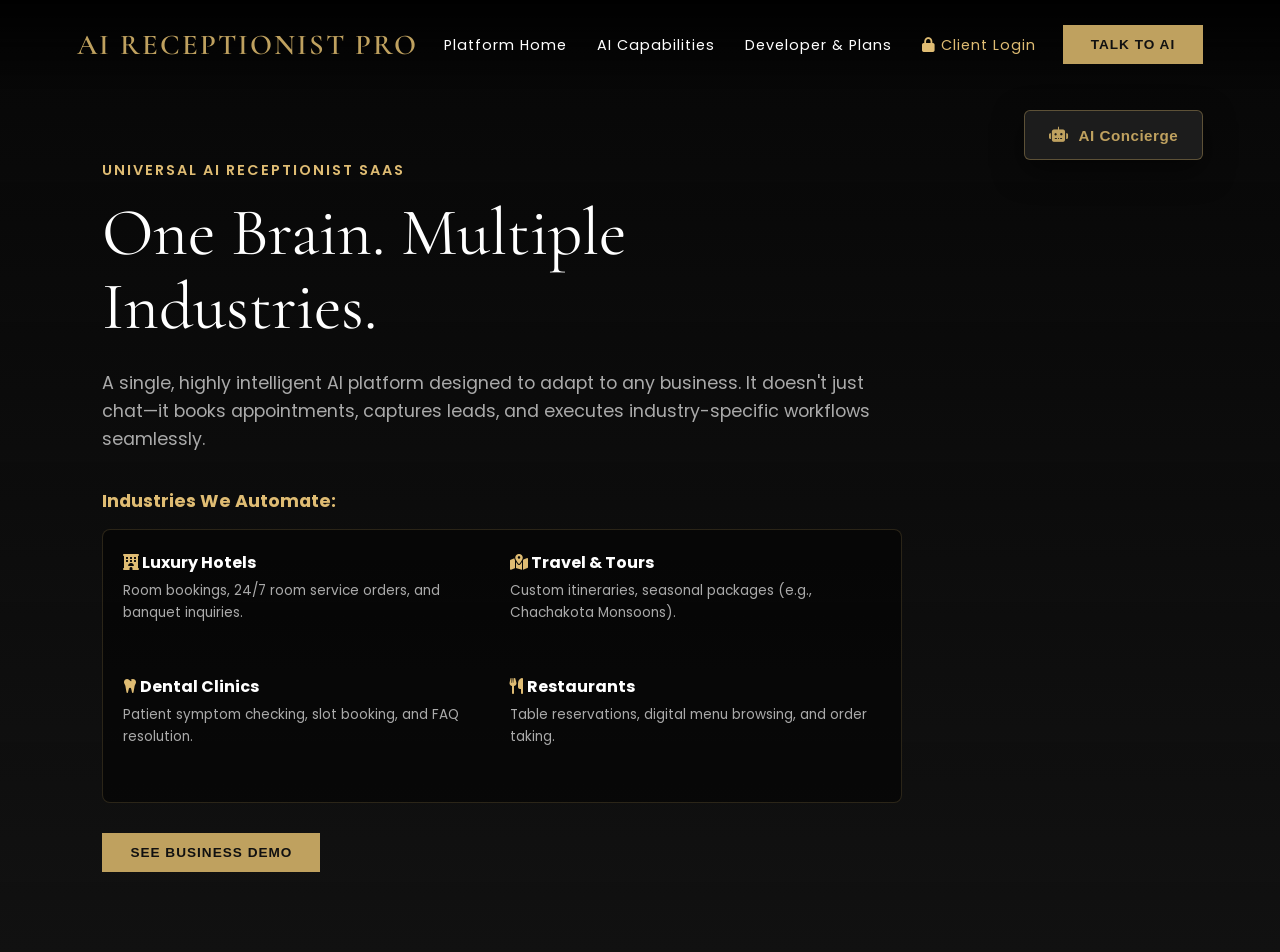
<file: frontend/index.html>
<!DOCTYPE html>
<html lang="en">
<head>
    <meta charset="UTF-8">
    <meta name="viewport" content="width=device-width, initial-scale=1.0">
    <title>AI Receptionist Pro | SaaS Platform</title>
    <link href="https://fonts.googleapis.com/css2?family=Cormorant+Garamond:wght@400;600&family=Poppins:wght@300;400;600&display=swap" rel="stylesheet">
    <link rel="stylesheet" href="https://cdnjs.cloudflare.com/ajax/libs/font-awesome/6.4.0/css/all.min.css">
    <link rel="stylesheet" href="./css/style.css">
</head>
<body>

    <!-- Navigation -->
    <nav class="navbar">
        <div class="nav-logo">AI RECEPTIONIST PRO</div>
        <div class="nav-links-wrapper">
            <ul class="nav-links">
                <li><a href="#" onclick="switchView('home-view')">Platform Home</a></li>
                <li><a href="#" onclick="switchView('services-view')">AI Capabilities</a></li>
                <li><a href="#" onclick="switchView('contact-view')">Developer & Plans</a></li>
                <li><a href="#" onclick="switchView('admin-view')" style="color: #dfbc73;"><i class="fa-solid fa-lock"></i> Client Login</a></li>
            </ul>
        </div>
        <button class="btn-primary nav-cta-btn" onclick="toggleChat()">Talk to AI</button>
    </nav>

    <!-- ==========================================
         VIEW 1: PLATFORM HOME (Universal Showcase)
         ========================================== -->
    <div id="home-view" class="view-section active-view">
        <section class="hero-section">
            <div class="hero-content">
                <span class="hero-sub" style="color: #dfbc73; letter-spacing: 2px;">UNIVERSAL AI RECEPTIONIST SAAS</span>
                <h1>One Brain. Multiple Industries.</h1>
                <p>A single, highly intelligent AI platform designed to adapt to any business. It doesn't just chat—it books appointments, captures leads, and executes industry-specific workflows seamlessly.</p>
                
                <h3 style="color: #dfbc73; margin-top: 30px; margin-bottom: 15px; font-family: 'Poppins', sans-serif; font-size: 1.1rem;">Industries We Automate:</h3>
                <div style="display: grid; grid-template-columns: 1fr 1fr; gap: 15px; text-align: left; background: rgba(0,0,0,0.5); padding: 20px; border-radius: 8px; border: 1px solid rgba(191,161,95,0.2);">
                    <div>
                        <strong style="color: #fff;"><i class="fa-solid fa-hotel" style="color: #dfbc73;"></i> Luxury Hotels</strong>
                        <p style="font-size: 0.85rem; color: #aaa; margin-top: 5px;">Room bookings, 24/7 room service orders, and banquet inquiries.</p>
                    </div>
                    <div>
                        <strong style="color: #fff;"><i class="fa-solid fa-map-location-dot" style="color: #dfbc73;"></i> Travel & Tours</strong>
                        <p style="font-size: 0.85rem; color: #aaa; margin-top: 5px;">Custom itineraries, seasonal packages (e.g., Chachakota Monsoons).</p>
                    </div>
                    <div>
                        <strong style="color: #fff;"><i class="fa-solid fa-tooth" style="color: #dfbc73;"></i> Dental Clinics</strong>
                        <p style="font-size: 0.85rem; color: #aaa; margin-top: 5px;">Patient symptom checking, slot booking, and FAQ resolution.</p>
                    </div>
                    <div>
                        <strong style="color: #fff;"><i class="fa-solid fa-utensils" style="color: #dfbc73;"></i> Restaurants</strong>
                        <p style="font-size: 0.85rem; color: #aaa; margin-top: 5px;">Table reservations, digital menu browsing, and order taking.</p>
                    </div>
                </div>

                <div class="hero-btns" style="margin-top: 30px;">
                    <button class="btn-primary" onclick="switchView('services-view')">See Business Demo</button>
                </div>
            </div>
        </section>
    </div>

    <!-- ==========================================
         VIEW 2: AI CAPABILITIES (Dynamic per Business)
         ========================================== -->
    <div id="services-view" class="view-section">
        <section class="grid-section" style="padding-top: 150px; min-height: 100vh;">
            <div class="section-title">
                <span id="ui-service-sub">DYNAMIC MODULES</span>
                <h2 id="ui-service-title">Loading AI Modules...</h2>
                <p style="color: #aaa; margin-top: 10px;">This page changes based on the business profile loaded. Click a quick action to test the AI.</p>
            </div>
            
            <div class="quick-action-grid" id="ui-quick-actions">
                <!-- JS will inject dynamic quick action buttons here -->
                <p style="text-align: center; width: 100%; color: #888;">Fetching specific business capabilities...</p>
            </div>
        </section>
    </div>

    <!-- ==========================================
         VIEW 3: DEVELOPER & PLANS (Universal)
         ========================================== -->
    <div id="contact-view" class="view-section">
        <section class="grid-section" style="padding-top: 130px; min-height: 100vh;">
            <div class="section-title">
                <span>SCALABLE SAAS ARCHITECTURE</span>
                <h2>Developer Info & Pricing Plans</h2>
            </div>
            
            <div class="pricing-grid">
                <!-- Developer Card -->
                <div class="pricing-card" style="text-align: left;">
                    <h3 style="color: #dfbc73;">Developer Contact</h3>
                    <p style="color: #fff; font-size: 1rem; margin-top: 15px; font-weight: bold;">Hardik Sharma</p>
                    <p style="color: #aaa; font-size: 0.9rem;"><i class="fa-solid fa-envelope"></i> admin@aireceptionist.pro</p>
                    <p style="color: #aaa; font-size: 0.9rem;"><i class="fa-solid fa-phone"></i> +91 98765 43210</p>
                    
                    <hr style="border-color: rgba(255,255,255,0.05); margin: 20px 0;">
                    
                    <h4 style="color: #dfbc73; margin-bottom: 10px;">Future Roadmap v2.0 & v3.0</h4>
                    <ul style="color: #aaa; font-size: 0.85rem; line-height: 1.8; padding-left: 15px;">
                        <li><strong>WhatsApp / Meta API:</strong> Instant booking confirmations sent directly to user's phone.</li>
                        <li><strong>Multi-language Audio:</strong> AI talking natively in Hindi, Spanish, and French.</li>
                        <li><strong>Live CRM Sync:</strong> Export captured leads directly to Salesforce or HubSpot.</li>
                        <li><strong>Analytics Dashboard:</strong> Track which services users ask for the most.</li>
                    </ul>
                </div>

                <!-- Basic Plan -->
                <div class="pricing-card">
                    <h3>Starter Business</h3>
                    <div class="price">$29<span style="font-size: 1rem; color: #aaa;">/mo</span></div>
                    <ul style="text-align: left; color: #aaa; font-size: 0.9rem; line-height: 2; list-style: none; padding: 0;">
                        <li><i class="fa-solid fa-check" style="color: #dfbc73; margin-right: 10px;"></i> Up to 500 AI Chats</li>
                        <li><i class="fa-solid fa-check" style="color: #dfbc73; margin-right: 10px;"></i> Basic Text Receptionist</li>
                        <li><i class="fa-solid fa-check" style="color: #dfbc73; margin-right: 10px;"></i> Single Business Profile</li>
                    </ul>
                </div>

                <!-- Premium Plan -->
                <div class="pricing-card premium">
                    <h3>Enterprise AI Engine</h3>
                    <div class="price">$99<span style="font-size: 1rem; color: #aaa;">/mo</span></div>
                    <ul style="text-align: left; color: #aaa; font-size: 0.9rem; line-height: 2; margin-bottom: 30px; list-style: none; padding: 0;">
                        <li><i class="fa-solid fa-star" style="color: #dfbc73; margin-right: 10px;"></i> Unlimited AI Chats</li>
                        <li><i class="fa-solid fa-star" style="color: #dfbc73; margin-right: 10px;"></i> Advanced Voice Integration</li>
                        <li><i class="fa-solid fa-star" style="color: #dfbc73; margin-right: 10px;"></i> Lead Dashboard Access</li>
                        <li><i class="fa-solid fa-star" style="color: #dfbc73; margin-right: 10px;"></i> Multi-Industry Profiles</li>
                    </ul>
                    <button class="btn-primary" style="width: 100%;">Contact Sales</button>
                </div>
            </div>
        </section>
    </div>
    <!-- ==========================================
         VIEW 4: SECURE CLIENT DASHBOARD
         ========================================== -->
    <div id="admin-view" class="view-section">
        <section class="grid-section" style="padding-top: 130px; min-height: 100vh;">
            
            <!-- Login Box (Pehle ye dikhega) -->
            <div id="admin-login-section">
                <div class="admin-login-box">
                    <i class="fa-solid fa-user-tie" style="font-size: 3rem; color: #dfbc73; margin-bottom: 15px;"></i>
                    <h2 style="color: #fff; margin-bottom: 25px;">Client Portal</h2>
                    <input type="password" id="admin-password" placeholder="Enter Business PIN">
                    <button class="btn-primary" onclick="verifyAdmin()" style="width: 100%;">Access Dashboard</button>
                    <p id="login-error" style="color: #ff4444; margin-top: 15px; display: none; font-size: 0.9rem;">Incorrect PIN. Access Denied.</p>
                </div>
            </div>

            <!-- Dashboard Content (Password dalne ke baad ye dikhega) -->
            <div id="admin-dashboard-section" style="display: none;">
                <div style="display: flex; justify-content: space-between; align-items: center; margin-bottom: 30px;">
                    <div>
                        <span style="color: #dfbc73; letter-spacing: 2px; font-size: 0.85rem; font-weight: 600;">CONFIDENTIAL DATA</span>
                        <h2 style="font-family: 'Cormorant Garamond', serif; font-size: 2.5rem; color: #fff;">Live Leads Engine</h2>
                    </div>
                    <button class="btn-secondary" onclick="logoutAdmin()">Logout</button>
                </div>

                <div class="stats-grid">
                    <div class="stat-card">
                        <h3 style="color: #aaa; font-size: 1rem; margin:0;">Total Leads Captured</h3>
                        <p id="total-leads-count">0</p>
                    </div>
                    <div class="stat-card">
                        <h3 style="color: #aaa; font-size: 1rem; margin:0;">AI Conversion Rate</h3>
                        <p>84%</p>
                    </div>
                </div>

                <div class="admin-table-container">
                    <table class="admin-table">
                        <thead>
                            <tr>
                                <th>Date & Time</th>
                                <th>Business Source</th>
                                <th>Customer Name</th>
                                <th>Phone Number</th>
                                <th>Inquiry Purpose</th>
                            </tr>
                        </thead>
                        <tbody id="leads-table-body">
                            <tr><td colspan="5" style="text-align: center; color: #888;">Fetching latest intelligence...</td></tr>
                        </tbody>
                    </table>
                </div>
            </div>

        </section>
    </div>

    <!-- Master AI Chat Widget -->
    <div class="chat-widget-wrapper">
        <button class="chat-trigger-btn" onclick="toggleChat()">
            <i class="fa-solid fa-robot"></i> <span id="chat-btn-name">AI Concierge</span>
        </button>

        <div class="chat-container hidden" id="chat-container">
            <div class="chat-header">
                <div class="header-info">
                    <div class="avatar"><i class="fa-solid fa-bolt"></i></div>
                    <div>
                        <h3 id="chat-header-name">AI Concierge</h3>
                        <span class="status">Online | Powered by GenAI</span>
                    </div>
                </div>
                <button class="close-btn" onclick="toggleChat()">&times;</button>
            </div>
            <div class="chat-box" id="chat-box">
                <div class="message bot-message" id="ui-chat-greeting">Connecting to backend server...</div>
            </div>
            
            <!-- FIXED INPUT AREA -->
            <div class="input-area">
                <button id="mic-btn" onclick="startVoiceInput()" style="background: #333; color: #fff; border:none; width: 45px; height: 45px; border-radius: 6px; cursor: pointer;"><i class="fa-solid fa-microphone"></i></button>
                <input type="text" id="user-input" placeholder="Type or speak..." onkeypress="handleKeyPress(event)" style="flex: 1; padding: 10px; border-radius: 6px; background: #282828; border: 1px solid rgba(255,255,255,0.1); color: white;">
                <button onclick="sendMessage()" style="background: #dfbc73; color: #111; border:none; width: 45px; height: 45px; border-radius: 6px; cursor: pointer;"><i class="fa-solid fa-paper-plane"></i></button>
            </div>
        </div>
    </div>

    <script src="./js/configLoader.js"></script>
    <script src="./js/core.js"></script>
</body>
</html>
</file>
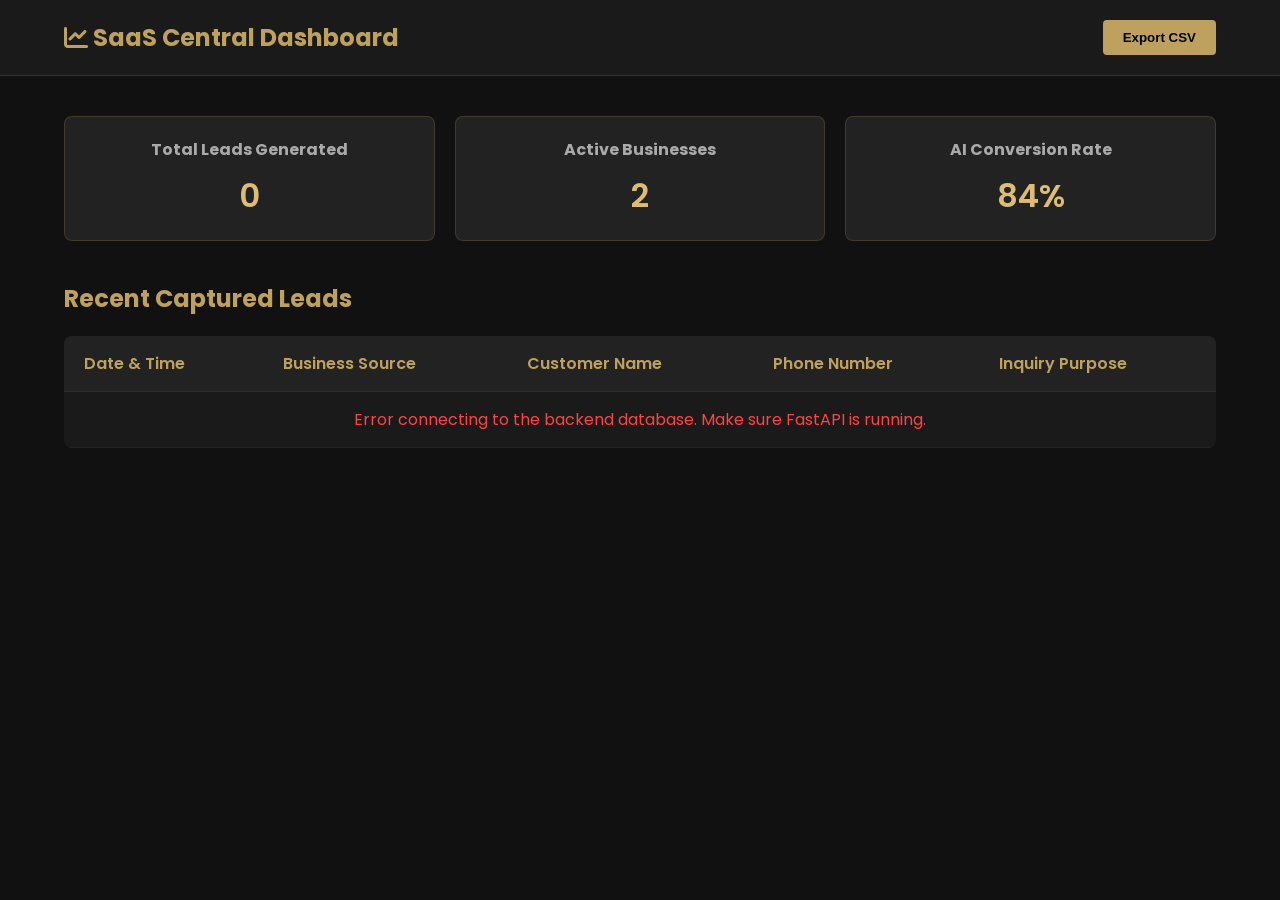
<file: frontend/admin.html>
<!DOCTYPE html>
<html lang="en">
<head>
    <meta charset="UTF-8">
    <meta name="viewport" content="width=device-width, initial-scale=1.0">
    <title>SaaS Admin Dashboard | AI Receptionist</title>
    <link href="https://fonts.googleapis.com/css2?family=Poppins:wght@300;400;600&display=swap" rel="stylesheet">
    <link rel="stylesheet" href="https://cdnjs.cloudflare.com/ajax/libs/font-awesome/6.4.0/css/all.min.css">
    <style>
        body {
            background-color: #111;
            color: #fff;
            font-family: 'Poppins', sans-serif;
            margin: 0;
            padding: 0;
        }
        .admin-header {
            background-color: #1a1a1a;
            padding: 20px 5%;
            border-bottom: 1px solid rgba(191,161,95,0.2);
            display: flex;
            justify-content: space-between;
            align-items: center;
        }
        .admin-header h1 {
            color: #bfa15f;
            font-size: 1.5rem;
            margin: 0;
        }
        .container {
            padding: 40px 5%;
        }
        .stats-grid {
            display: grid;
            grid-template-columns: repeat(auto-fit, minmax(200px, 1fr));
            gap: 20px;
            margin-bottom: 40px;
        }
        .stat-card {
            background: #222;
            border: 1px solid rgba(191,161,95,0.2);
            padding: 20px;
            border-radius: 8px;
            text-align: center;
        }
        .stat-card h3 {
            margin: 0;
            color: #aaa;
            font-size: 1rem;
        }
        .stat-card p {
            margin: 10px 0 0 0;
            font-size: 2rem;
            color: #dfbc73;
            font-weight: 600;
        }
        table {
            width: 100%;
            border-collapse: collapse;
            background: #1a1a1a;
            border-radius: 8px;
            overflow: hidden;
        }
        th, td {
            padding: 15px 20px;
            text-align: left;
            border-bottom: 1px solid rgba(255,255,255,0.05);
        }
        th {
            background-color: #222;
            color: #bfa15f;
            font-weight: 600;
        }
        tr:hover {
            background-color: rgba(191,161,95,0.05);
        }
        .profile-badge {
            background: rgba(191,161,95,0.1);
            color: #dfbc73;
            padding: 4px 10px;
            border-radius: 4px;
            font-size: 0.8rem;
        }
    </style>
</head>
<body>

    <div class="admin-header">
        <h1><i class="fa-solid fa-chart-line"></i> SaaS Central Dashboard</h1>
        <button style="background: #bfa15f; border: none; padding: 10px 20px; border-radius: 4px; cursor: pointer; font-weight: bold;">Export CSV</button>
    </div>

    <div class="container">
        <div class="stats-grid">
            <div class="stat-card">
                <h3>Total Leads Generated</h3>
                <p id="total-leads">0</p>
            </div>
            <div class="stat-card">
                <h3>Active Businesses</h3>
                <p>2</p>
            </div>
            <div class="stat-card">
                <h3>AI Conversion Rate</h3>
                <p>84%</p>
            </div>
        </div>

        <h2 style="color: #bfa15f; margin-bottom: 20px;">Recent Captured Leads</h2>
        <table>
            <thead>
                <tr>
                    <th>Date & Time</th>
                    <th>Business Source</th>
                    <th>Customer Name</th>
                    <th>Phone Number</th>
                    <th>Inquiry Purpose</th>
                </tr>
            </thead>
            <tbody id="leads-table-body">
                <tr>
                    <td colspan="5" style="text-align: center; color: #888;">Fetching latest intelligence...</td>
                </tr>
            </tbody>
        </table>
    </div>

    <script src="./js/admin.js"></script>
</body>
</html>
</file>
<file: frontend/css/style.css>
/* GLOBAL SETTINGS & DESIGN TOKENS */
:root {
    --bg-main: #111111;
    --bg-panel: #1a1a1a;
    --bg-card: #222222;
    --gold: #bfa15f;
    --gold-bright: #dfbc73;
    --txt: #ffffff;
    --txt-dark: #aaaaaa;
    --font-head: 'Cormorant Garamond', serif;
    --font-body: 'Poppins', sans-serif;
}

.hidden {
    display: none !important;
}

* {
    margin: 0;
    padding: 0;
    box-sizing: border-box;
    -webkit-tap-highlight-color: transparent;
}

body {
    background-color: var(--bg-main);
    color: var(--txt);
    font-family: var(--font-body);
    overflow-x: hidden;
    width: 100%;
}

/* REFINED NAVIGATION SYSTEM */
.navbar {
    position: fixed;
    top: 0;
    left: 0;
    width: 100%;
    display: flex;
    justify-content: space-between;
    align-items: center;
    padding: 25px 6%;
    background: linear-gradient(to bottom, rgba(0,0,0,0.9), rgba(0,0,0,0));
    z-index: 1000;
    transition: padding 0.3s ease;
}

.nav-logo {
    font-family: var(--font-head);
    font-size: 1.8rem;
    font-weight: 600;
    letter-spacing: 2px;
    color: var(--gold);
    white-space: nowrap;
}

.nav-links-wrapper {
    display: flex;
    align-items: center;
}

.nav-links {
    display: flex;
    list-style: none;
    gap: 30px;
    align-items: center;
}

.nav-links a {
    color: var(--txt);
    text-decoration: none;
    font-size: 0.9rem;
    letter-spacing: 1px;
    transition: 0.3s;
}

.nav-links a:hover {
    color: var(--gold);
}

/* SLIDING INTERACTIVE NAV SEARCH DESIGN */
.home-menu-item {
    display: flex;
    align-items: center;
    gap: 12px;
    position: relative;
}

.search-container {
    display: flex;
    align-items: center;
    gap: 8px;
    background: rgba(255, 255, 255, 0.04);
    padding: 6px 10px;
    border-radius: 4px;
    border: 1px solid rgba(191, 161, 95, 0.25);
}

.search-icon {
    color: var(--gold);
    cursor: pointer;
    transition: 0.3s;
}

.search-icon:hover {
    color: var(--gold-bright);
}

#nav-search-input {
    width: 0px;
    opacity: 0;
    background: transparent;
    border: none;
    outline: none;
    color: white;
    font-size: 0.8rem;
    transition: all 0.4s cubic-bezier(0.25, 1, 0.5, 1);
}

#nav-search-input.open-search {
    width: 140px;
    opacity: 1;
    padding-left: 5px;
}

/* LUXURY HERO ENGINE */
.hero-section {
    height: 100vh;
    display: flex;
    align-items: center;
    padding: 0 8%;
    background: linear-gradient(rgba(0,0,0,0.6), #111111), url('https://images.unsplash.com/photo-1540555700478-4be289fbecef?q=80&w=1920') center/cover no-repeat;
}

.hero-content {
    max-width: 800px;
    width: 100%;
}

.hero-sub {
    color: var(--gold);
    font-size: 0.9rem;
    letter-spacing: 3px;
    font-weight: 600;
    display: block;
    margin-bottom: 15px;
}

.hero-content h1 {
    font-family: var(--font-head);
    font-size: 4.2rem;
    font-weight: 400;
    line-height: 1.1;
    margin-bottom: 25px;
}

.hero-content p {
    font-size: 1.1rem;
    color: var(--txt-dark);
    margin-bottom: 35px;
    line-height: 1.6;
}

/* PREMIUM BUTTON MECHANICS */
.btn-primary {
    background-color: var(--gold);
    color: #111;
    padding: 12px 28px;
    border: none;
    font-weight: 600;
    cursor: pointer;
    text-transform: uppercase;
    letter-spacing: 1px;
    font-size: 0.85rem;
    text-decoration: none;
    display: inline-block;
    transition: 0.3s;
    text-align: center;
}

.btn-primary:hover {
    background-color: var(--gold-bright);
    box-shadow: 0 5px 20px rgba(191, 161, 95, 0.4);
}

.btn-secondary {
    background: transparent;
    color: var(--txt);
    padding: 12px 28px;
    border: 1px solid rgba(255,255,255,0.3);
    font-weight: 600;
    cursor: pointer;
    text-transform: uppercase;
    letter-spacing: 1px;
    font-size: 0.85rem;
    transition: 0.3s;
    text-align: center;
}

.btn-secondary:hover {
    border-color: var(--gold);
    color: var(--gold);
}

.hero-btns {
    display: flex;
    gap: 20px;
    flex-wrap: wrap;
}

/* IMMERSIVE GSAP SCROLL TOUR LAYOUT */
.tour-wrapper {
    position: relative;
    height: 220vh;
    background-color: #000;
}

.tour-container {
    position: sticky;
    top: 0;
    width: 100%;
    height: 100vh;
    overflow: hidden;
}

.tour-header {
    position: absolute;
    top: 110px;
    left: 50%;
    transform: translateX(-50%);
    text-align: center;
    z-index: 10;
    width: 90%;
}

.tour-header h2 {
    font-family: var(--font-head);
    font-size: 2.6rem;
    color: var(--gold);
    margin-bottom: 5px;
}

.tour-header p {
    color: var(--txt-dark);
    font-size: 0.9rem;
}

.scene {
    position: absolute;
    width: 100%;
    height: 100vh;
    display: none;
    justify-content: center;
    align-items: center;
}

.scene.active-scene {
    display: flex;
}

.scene-img {
    width: 100%;
    height: 100%;
    object-fit: cover;
    will-change: transform;
}

/* HOTSPOTS INFRASTRUCTURE */
.hotspot {
    position: absolute;
    width: 44px;
    height: 44px;
    background: rgba(17,17,17,0.85);
    border: 2px solid var(--gold);
    border-radius: 50%;
    color: var(--gold);
    display: flex;
    justify-content: center;
    align-items: center;
    cursor: pointer;
    box-shadow: 0 0 20px rgba(0,0,0,0.8);
    z-index: 5;
    transition: 0.3s;
}

.hotspot:hover {
    background: var(--gold);
    color: #111;
    transform: scale(1.15);
}

.bed-dot { top: 58%; left: 46%; }
.light-dot { top: 38%; left: 18%; }
.door-dot {
    top: 46%; left: 82%; width: auto; height: auto;
    padding: 10px 18px; border-radius: 30px; gap: 8px;
    font-size: 0.85rem; font-weight: 600;
    white-space: nowrap;
}
.tub-dot { top: 68%; left: 48%; }

.back-btn {
    position: absolute;
    top: 120px;
    left: 40px;
    background: rgba(17,17,17,0.8);
    border: 1px solid var(--gold);
    color: var(--gold);
    padding: 10px 20px;
    font-weight: 600;
    cursor: pointer;
    z-index: 20;
    border-radius: 4px;
}

.back-btn:hover {
    background: var(--gold);
    color: #111;
}

/* DYNAMIC DRAWER DISPLAY */
#info-box {
    position: absolute;
    bottom: 40px;
    left: 50%;
    transform: translateX(-50%);
    background: rgba(26, 26, 26, 0.95);
    border: 1px solid rgba(191,161,95,0.3);
    border-left: 5px solid var(--gold);
    padding: 18px 35px;
    border-radius: 4px;
    display: flex;
    align-items: center;
    justify-content: space-between;
    gap: 20px;
    z-index: 100;
    width: 90%;
    max-width: 550px;
    box-shadow: 0 15px 35px rgba(0,0,0,0.6);
    transition: 0.3s cubic-bezier(0.25, 1, 0.5, 1);
}

#info-box.hidden {
    opacity: 0;
    pointer-events: none;
    transform: translate(-50%, 30px);
}

#info-text {
    font-size: 0.9rem;
    line-height: 1.5;
}

.close-btn {
    font-size: 1.6rem;
    color: var(--gold);
    cursor: pointer;
    font-weight: bold;
}

/* 🎪 RIGHT-TO-LEFT INFINITE CAROUSEL GRID LAYER */
.marquee-grid-section {
    padding: 80px 0;
    background-color: var(--bg-main);
    overflow: hidden;
}

.marquee-viewport {
    width: 100%;
    overflow: hidden;
    position: relative;
    padding: 20px 0;
}

.marquee-track {
    display: flex;
    width: max-content;
    gap: 30px;
    animation: infiniteMarquee 10s linear infinite;
}

@keyframes infiniteMarquee {
    0% { transform: translateX(0); }
    100% { transform: translateX(-50%); }
}

.gallery-card {
    position: relative;
    width: 320px;
    height: 420px;
    overflow: hidden;
    border: 1px solid rgba(191, 161, 95, 0.15);
    background-color: var(--bg-card);
    transition: all 0.4s cubic-bezier(0.25, 1, 0.5, 1);
    cursor: pointer;
}

.gallery-card img {
    width: 100%;
    height: 100%;
    object-fit: cover;
    transition: transform 0.6s cubic-bezier(0.25, 1, 0.5, 1);
}

.gallery-desc {
    position: absolute;
    bottom: 0;
    left: 0;
    width: 100%;
    background: linear-gradient(to top, rgba(17,17,17,0.95) 70%, rgba(17,17,17,0));
    padding: 30px 20px 20px 20px;
    transform: translateY(100px);
    opacity: 0;
    transition: all 0.4s cubic-bezier(0.25, 1, 0.5, 1);
    border-top: 1px solid rgba(191, 161, 95, 0.2);
}

.gallery-desc h4 {
    font-family: var(--font-head);
    font-size: 1.4rem;
    color: var(--gold);
    margin-bottom: 8px;
}

.gallery-desc p {
    font-size: 0.85rem;
    color: var(--txt-dark);
    line-height: 1.4;
}

.marquee-viewport:hover .marquee-track {
    animation-play-state: paused;
}

.gallery-card:hover {
    transform: scale(1.05);
    box-shadow: 0 15px 35px rgba(0,0,0,0.7);
    border-color: var(--gold);
    z-index: 10;
}

.gallery-card:hover img {
    transform: scale(1.1);
}

.gallery-card:hover .gallery-desc {
    transform: translateY(0);
    opacity: 1;
}

/* GRID CATALOG PANELS */
.grid-section {
    padding: 90px 8%;
    background-color: var(--bg-panel);
}

.section-title {
    text-align: center;
    margin-bottom: 50px;
}

.section-title span {
    color: var(--gold);
    letter-spacing: 2px;
    font-size: 0.85rem;
    font-weight: 600;
    display: block;
    margin-bottom: 5px;
}

.section-title h2 {
    font-family: var(--font-head);
    font-size: 2.8rem;
    font-weight: 400;
}

.grid-container {
    display: grid;
    grid-template-columns: repeat(auto-fit, minmax(340px, 1fr));
    gap: 40px;
    margin-bottom: 40px;
}

.card {
    background-color: var(--bg-card);
    border: 1px solid rgba(255,255,255,0.03);
    transition: 0.3s;
    display: flex;
    flex-direction: column;
}

.card:hover {
    transform: translateY(-8px);
    border-color: rgba(191, 161, 95, 0.25);
}

.card-img-holder {
    height: 250px;
    background-size: cover;
    background-position: center;
    background-color: #333;
    width: 100%;
}

.card-body {
    padding: 30px;
    display: flex;
    flex-direction: column;
    flex: 1;
}

.card-body h3 {
    font-family: var(--font-head);
    font-size: 1.7rem;
    margin-bottom: 12px;
    font-weight: 400;
}

.card-body p {
    color: var(--txt-dark);
    font-size: 0.9rem;
    line-height: 1.6;
    margin-bottom: 20px;
}

.card-footer {
    display: flex;
    justify-content: space-between;
    align-items: center;
    border-top: 1px solid rgba(255,255,255,0.05);
    padding-top: 18px;
    margin-top: auto;
}

.price {
    font-size: 1.25rem;
    color: var(--gold);
}

.price small {
    color: var(--txt-dark);
    font-size: 0.8rem;
}

.btn-card {
    background: transparent;
    border: 1px solid var(--gold);
    color: var(--gold);
    padding: 8px 16px;
    cursor: pointer;
    font-weight: 600;
    transition: 0.3s;
    border-radius: 4px;
}

.btn-card:hover {
    background: var(--gold);
    color: #111;
}

/* 👑 EXTENDED 3x2 ROOMS MATRIX STYLE ARCHITECTURE */
.tier-grid-divider {
    text-align: center;
    margin-top: 70px;
    margin-bottom: 40px;
    width: 100%;
    padding: 0 15px;
}

.tier-grid-divider span {
    color: var(--gold);
    font-size: 0.9rem;
    font-weight: 600;
    letter-spacing: 2px;
    display: block;
    margin-bottom: 8px;
}

.tier-grid-divider p {
    color: var(--txt-dark);
    font-size: 0.95rem;
    max-width: 600px;
    margin: 0 auto;
}

.extended-rooms-grid {
    display: grid;
    grid-template-columns: repeat(3, 1fr);
    gap: 40px;
    width: 100%;
}

.negotiable-badge {
    display: inline-block;
    background: rgba(191, 161, 95, 0.08);
    color: var(--gold);
    border: 1px solid rgba(191, 161, 95, 0.3);
    padding: 3px 10px;
    font-size: 0.75rem;
    font-weight: 600;
    text-transform: uppercase;
    letter-spacing: 0.5px;
    border-radius: 4px;
    margin-bottom: 12px;
    align-self: flex-start;
}

/* 🤖 INTEGRATED CHAT WIDGET CORE LAYOUT */
.chat-widget-wrapper {
    position: fixed;
    top: 110px;
    right: 6%;
    z-index: 9999;
}

.chat-trigger-btn {
    width: auto;
    height: 50px;
    padding: 0 24px;
    border-radius: 6px;
    background: #1c1c1c;
    color: var(--gold);
    border: 1px solid rgba(191, 161, 95, 0.4);
    font-size: 0.95rem;
    font-weight: 600;
    letter-spacing: 0.5px;
    cursor: pointer;
    box-shadow: 0 10px 30px rgba(0,0,0,0.5);
    display: flex;
    align-items: center;
    gap: 10px;
    transition: 0.3s cubic-bezier(0.25, 1, 0.5, 1);
    white-space: nowrap;
}

.chat-trigger-btn:hover {
    transform: scale(1.05);
}

.chat-container {
    position: absolute;
    top: 0;
    right: 0;
    width: 360px;
    height: 520px;
    background: var(--bg-card);
    border: 1px solid rgba(191,161,95,0.25);
    border-radius: 14px;
    box-shadow: 0 12px 40px rgba(0,0,0,0.5);
    display: flex;
    flex-direction: column;
    overflow: hidden;
    transition: all 0.3s cubic-bezier(0.25, 1, 0.5, 1);
}

.chat-header {
    background: #1c1c1c;
    color: white;
    padding: 15px 20px;
    display: flex;
    justify-content: space-between;
    align-items: center;
    border-bottom: 1px solid rgba(255,255,255,0.05);
}

.header-info {
    display: flex;
    align-items: center;
    gap: 12px;
}

.avatar {
    font-size: 20px;
    background: var(--gold);
    padding: 6px;
    border-radius: 50%;
    width: 36px;
    height: 36px;
    display: flex;
    justify-content: center;
    align-items: center;
    color: #111;
}

.chat-header h3 {
    font-size: 0.95rem;
    font-weight: 600;
    color: var(--txt);
    margin: 0;
}

.status {
    font-size: 0.75rem;
    color: #2ecc71;
    display: block;
}

.chat-box {
    flex: 1;
    padding: 20px;
    overflow-y: auto;
    background: #161616;
    display: flex;
    flex-direction: column;
    gap: 14px;
}

.message {
    padding: 12px 16px;
    border-radius: 14px;
    max-width: 85%;
    font-size: 0.9rem;
    line-height: 1.4;
    word-wrap: break-word;
}

.bot-message {
    background: var(--bg-panel);
    color: var(--txt);
    align-self: flex-start;
    border-top-left-radius: 3px;
    border-left: 3px solid var(--gold);
}

.user-message {
    background: var(--gold);
    color: #111;
    align-self: flex-end;
    border-top-right-radius: 3px;
    font-weight: 600;
}

.input-area {
    display: flex;
    padding: 15px;
    border-top: 1px solid rgba(255,255,255,0.05);
    background: var(--bg-panel);
    gap: 10px;
}

#user-input {
    flex: 1;
    background: #282828;
    border: 1px solid rgba(255,255,255,0.08);
    border-radius: 6px;
    padding: 10px 15px;
    color: white;
    outline: none;
    font-size: 0.9rem;
}

#user-input:focus {
    border-color: var(--gold);
}

.input-area button {
    background: var(--gold);
    color: #111;
    border: none;
    width: 40px;
    height: 40px;
    border-radius: 6px;
    cursor: pointer;
    transition: 0.3s;
    font-size: 0.95rem;
    display: flex;
    justify-content: center;
    align-items: center;
}

.input-area button:hover {
    background-color: var(--gold-bright);
}

/* MASTER FOOTER STYLING */
.footer {
    background-color: #0b0b0b;
    padding: 80px 8% 20px 8%;
    border-top: 1px solid rgba(191, 161, 95, 0.1);
}

.footer-grid {
    display: grid;
    grid-template-columns: repeat(auto-fit, minmax(220px, 1fr));
    gap: 40px;
    margin-bottom: 50px;
}

.footer-col h3 {
    font-family: var(--font-head);
    font-size: 1.8rem;
    color: var(--gold);
    margin-bottom: 20px;
    letter-spacing: 1px;
}

.footer-col h4 {
    font-size: 1.05rem;
    font-weight: 600;
    margin-bottom: 25px;
    position: relative;
    padding-bottom: 10px;
    letter-spacing: 0.5px;
}

.footer-col h4::after {
    content: '';
    position: absolute;
    bottom: 0;
    left: 0;
    width: 35px;
    height: 2px;
    background-color: var(--gold);
}

.footer-col p {
    color: var(--txt-dark);
    font-size: 0.9rem;
    line-height: 1.7;
    margin-bottom: 15px;
}

.footer-col p i {
    color: var(--gold);
    margin-right: 12px;
}

.footer-social-row {
    display: flex;
    gap: 12px;
    margin-top: 25px;
}

.social-icon-btn {
    width: 38px;
    height: 38px;
    border-radius: 4px;
    background: #161616;
    border: 1px solid rgba(255,255,255,0.05);
    color: var(--txt-dark);
    display: flex;
    justify-content: center;
    align-items: center;
    text-decoration: none;
    transition: all 0.3s ease;
}

.social-icon-btn:hover {
    background: var(--gold);
    color: #111;
    transform: translateY(-3px);
    border-color: var(--gold);
    box-shadow: 0 5px 15px rgba(191, 161, 95, 0.3);
}

.footer-links-list {
    list-style: none;
}

.footer-links-list li {
    margin-bottom: 12px;
}

.footer-links-list a {
    color: var(--txt-dark);
    text-decoration: none;
    font-size: 0.9rem;
    transition: 0.3s ease;
}

.footer-links-list a:hover {
    color: var(--gold);
    padding-left: 5px;
}

.footer-disclaimer-wrapper {
    width: 100%;
    background-color: #121212;
    border: 1px solid rgba(191, 161, 95, 0.15);
    border-left: 4px solid var(--gold);
    padding: 20px 25px;
    margin-bottom: 40px;
    border-radius: 4px;
}

.disclaimer-text {
    font-size: 0.8rem;
    color: #888888;
    line-height: 1.6;
    text-align: justify;
}

.disclaimer-text strong {
    color: var(--gold);
}

.footer-bottom {
    text-align: center;
    border-top: 1px solid rgba(255,255,255,0.05);
    padding-top: 25px;
    color: #444444;
    font-size: 0.8rem;
}

/* =====================================================================
   👑 POWERFUL MASTER RESPONSIVE MEDIA BREAKPOINTS MEDIA QUERY LAYER 👑
   ===================================================================== */
@media(max-width: 992px) {
    .navbar {
        padding: 20px 4%;
    }
    .hero-content h1 {
        font-size: 3.2rem;
    }
    .extended-rooms-grid {
        grid-template-columns: repeat(2, 1fr);
        gap: 25px;
    }
    .tour-header h2 {
        font-size: 2.2rem;
    }
}

@media(max-width: 768px) {
    .nav-links-wrapper {
    display: flex;         /* 👈 display: none को हटाकर flex kiya */
    width: 100%;           /* 👈 Isse menu automatic 2nd line par chala jayega */
    justify-content: center; 
    margin-top: 10px;      /* Logo aur button se thoda gap rakhne ke liye */
    }
    .nav-links {
    gap: 14px;            /* Desktop ke 30px gap ko kam kiya */
    flex-wrap: wrap;      /* Choti mobile screens par automatically wrap hone ke liye */
    justify-content: center;
    }

    .nav-links a {
        font-size: 0.75rem;   /* Text size ko small aur premium sharp kiya */
    }

/* Mobile search box ki width ko lock kiya taaki layout break na ho */
    #nav-search-input.open-search {
        width: 100px;         
    }
    .navbar {
        padding: 15px 5%;
        background: #111111;
        border-bottom: 1px solid rgba(191, 161, 95, 0.15);
        flex-wrap: wrap;
    }
    .nav-logo {
        font-size: 1.3rem;
    }
    .hero-section {
        padding: 0 5%;
        text-align: center;
        justify-content: center;
    }
    .hero-content h1 {
        font-size: 2.4rem;
        line-height: 1.2;
    }
    .hero-content p {
        font-size: 0.95rem;
        margin-bottom: 25px;
    }
    .hero-btns {
        justify-content: center;
        gap: 12px;
    }
    .btn-primary, .btn-secondary {
        padding: 10px 20px;
        font-size: 0.8rem;
        flex: 1;
        min-width: 130px;
    }
    .nav-cta-btn {
        padding: 8px 16px;
        font-size: 0.75rem;
    }
    
    /* VIRTUAL TOUR MOBILE SCALE RE-CALIBRATION */
    .tour-wrapper {
        height: 160vh; /* Scaled down scroll trigger area for compact views */
    }
    .tour-header {
        top: 80px;
    }
    .tour-header h2 {
        font-size: 1.8rem;
    }
    .tour-header p {
        font-size: 0.8rem;
    }
    .back-btn {
        top: 90px;
        left: 20px;
        padding: 8px 14px;
        font-size: 0.8rem;
    }
    .hotspot {
        width: 36px;
        height: 36px;
    }
    .hotspot i {
        font-size: 0.8rem;
    }
    .door-dot {
        padding: 8px 14px;
        font-size: 0.75rem;
    }
    #info-box {
        bottom: 20px;
        padding: 12px 20px;
    }
    #info-text {
        font-size: 0.8rem;
    }
    
    /* EXTENDED GRID MATRIX FOR HOVER DECOUPLING */
    .extended-rooms-grid {
        grid-template-columns: 1fr;
        gap: 30px;
    }
    .grid-container {
        grid-template-columns: 1fr;
        gap: 30px;
    }
    .card-img-holder {
        height: 200px;
    }
    .card-body {
        padding: 20px;
    }
    .card-body h3 {
        font-size: 1.4rem;
    }
    
    /* 📱 NATIVE SYSTEM MACHINE MOBILE CHAT INTERFACE OVERRIDES (NATIVE FEEL) */
    .chat-widget-wrapper {
        top: auto;
        bottom: 20px;
        right: 20px;
    }
    .chat-trigger-btn {
        height: 46px;
        padding: 0 16px;
        font-size: 0.85rem;
        border-radius: 30px;
    }
    .chat-container {
        position: fixed;
        top: 0;
        left: 0;
        right: 0;
        bottom: 0;
        width: 100vw;
        height: 100%;
        border-radius: 0;
        border: none;
        z-index: 100000;
    }
    .chat-header {
        padding: 12px 15px;
        height: 60px;
    }
    .chat-box {
        padding: 15px;
    }
    .message {
        font-size: 0.85rem;
        padding: 10px 14px;
    }
    .input-area {
        padding: 10px;
        background-color: #1a1a1a;
        /* Dynamic viewport containment prevents virtual keyboard truncation layout loops */
        padding-bottom: max(10px, env(safe-area-inset-bottom));
    }
    #user-input {
        font-size: 16px; /* Strict mobile token layer prevents automatic iOS browser layout zoom loops */
        padding: 8px 12px;
    }
    .input-area button {
        width: 38px;
        height: 38px;
    }
    
    /* FOOTER RESPONSIVE INTERACTION */
    .footer {
        padding: 60px 5% 20px 5%;
    }
    .footer-grid {
        grid-template-columns: 1fr;
        gap: 30px;
    }
    .footer-disclaimer-wrapper {
        padding: 15px;
    }
}
/* ==========================================
   🚀 UI/UX UPGRADE: UNIVERSAL SAAS & CHAT
   ========================================== */

/* 1. Chat Widget Resizing */
.chat-container {
    width: 450px; /* Thoda horizontally bada kiya */
    height: 600px; /* Vertically lamba kiya */
    /* Right: 0 pehle se hai, to ye left ki taraf expand hoga */
}

/* 2. Mobile Full-Screen Chat (Like Gemini App) */
@media(max-width: 768px) {
    .chat-container {
        width: 100vw !important;
        height: 100dvh !important; /* dVH handles mobile browser address bars */
        top: 0;
        left: 0;
        right: 0;
        bottom: 0;
        border-radius: 0;
        z-index: 100000;
        position: fixed;
    }
    .chat-header {
        padding-top: max(15px, env(safe-area-inset-top)); /* Notch support */
    }
}

/* 3. SPA View Management */
.view-section {
    display: none;
    animation: fadeIn 0.4s ease-in-out;
}
.view-section.active-view {
    display: block;
}
@keyframes fadeIn {
    from { opacity: 0; transform: translateY(10px); }
    to { opacity: 1; transform: translateY(0); }
}

/* 4. Quick Action Buttons (Services Page) */
.quick-action-grid {
    display: grid;
    grid-template-columns: repeat(auto-fit, minmax(250px, 1fr));
    gap: 20px;
    margin-top: 30px;
}
.quick-action-btn {
    background: #1a1a1a;
    border: 1px solid rgba(191,161,95,0.3);
    padding: 20px;
    border-radius: 12px;
    color: #fff;
    text-align: left;
    cursor: pointer;
    transition: all 0.3s ease;
    display: flex;
    flex-direction: column;
    gap: 10px;
}
.quick-action-btn i {
    font-size: 1.5rem;
    color: #dfbc73;
}
.quick-action-btn h4 {
    margin: 0;
    font-size: 1.1rem;
    font-weight: 600;
}
.quick-action-btn p {
    margin: 0;
    font-size: 0.85rem;
    color: #aaa;
}
.quick-action-btn:hover {
    background: rgba(191,161,95,0.1);
    border-color: #dfbc73;
    transform: translateY(-5px);
    box-shadow: 0 10px 20px rgba(0,0,0,0.4);
}

/* 5. Pricing Tables (Contact Page) */
.pricing-grid {
    display: grid;
    grid-template-columns: repeat(auto-fit, minmax(300px, 1fr));
    gap: 30px;
    margin-top: 40px;
}
.pricing-card {
    background: #1a1a1a;
    border: 1px solid rgba(255,255,255,0.1);
    padding: 40px 30px;
    border-radius: 16px;
    text-align: center;
    position: relative;
}
.pricing-card.premium {
    border-color: #dfbc73;
    box-shadow: 0 0 30px rgba(191,161,95,0.15);
}
.pricing-card.premium::before {
    content: 'MOST POPULAR';
    position: absolute;
    top: -12px;
    left: 50%;
    transform: translateX(-50%);
    background: #dfbc73;
    color: #111;
    font-size: 0.75rem;
    font-weight: bold;
    padding: 4px 12px;
    border-radius: 20px;
}
.price {
    font-size: 2.5rem;
    color: #dfbc73;
    margin: 20px 0;
}
/* 1. Chat Widget Resizing & Flex Fix */
.chat-container {
    width: 450px; 
    height: 600px; 
    display: flex !important;
    flex-direction: column !important;
    overflow: hidden; /* Ye bahar nikalne se rokega */
}

.chat-box {
    flex: 1; /* Ye bache hue space ko lega */
    overflow-y: auto; /* Scroll sirf isme aayega */
}

.input-area {
    flex-shrink: 0; /* Input area kabhi chhota ya gayab nahi hoga */
    display: flex;
    gap: 10px;
    padding: 15px;
    background: var(--bg-panel);
    border-top: 1px solid rgba(255,255,255,0.05);
}

/* 2. Mobile Full-Screen Chat */
@media(max-width: 768px) {
    .chat-container {
        width: 100vw !important;
        height: 100dvh !important;
        top: 0; left: 0; right: 0; bottom: 0;
        border-radius: 0;
        position: fixed;
    }
}

/* 3. SPA View Management */
.view-section {
    display: none;
    animation: fadeIn 0.4s ease-in-out;
}
.view-section.active-view {
    display: block;
}
@keyframes fadeIn {
    from { opacity: 0; transform: translateY(10px); }
    to { opacity: 1; transform: translateY(0); }
}

/* Plan Cards Addition */
.pricing-grid {
    display: grid;
    grid-template-columns: repeat(auto-fit, minmax(280px, 1fr));
    gap: 30px;
    margin-top: 40px;
}
/* ==========================================
   Chat Header Close Button Fix
   ========================================== */
.chat-header .close-btn {
    background: transparent !important;
    border: none !important;
    color: #fff;
    font-size: 2rem;
    line-height: 1;
    cursor: pointer;
    transition: all 0.3s ease;
    display: flex;
    align-items: center;
    justify-content: center;
    width: 35px;
    height: 35px;
    padding: 0;
}

.chat-header .close-btn:hover {
    color: #dfbc73;
    transform: scale(1.15) rotate(90deg); /* Premium hover animation */
}
/* ==========================================
   SUPER FIX: Chatbox Hidden Override
   ========================================== */
.chat-container.hidden {
    display: none !important;
}
/* ==========================================
   SUPER FIX: Home Page Text Overlap & Scroll
   ========================================== */
.hero-section {
    height: auto !important;          /* Fixed height hata di taaki scroll ho sake */
    min-height: 100vh !important;     /* Kam se kam full screen rahega */
    padding-top: 160px !important;    /* Navbar ke niche se content start hoga */
    padding-bottom: 80px !important;  
    align-items: flex-start !important; /* Center ki jagah top se align karega */
}

/* Mobile par thoda aur gap dene ke liye */
@media(max-width: 768px) {
    .hero-section {
        padding-top: 180px !important;
    }
}
/* ==========================================
   ADMIN DASHBOARD STYLES
   ========================================== */
.admin-login-box {
    max-width: 400px;
    margin: 0 auto;
    background: #1a1a1a;
    padding: 40px;
    border-radius: 12px;
    border: 1px solid rgba(191,161,95,0.3);
    text-align: center;
    box-shadow: 0 10px 30px rgba(0,0,0,0.5);
}

.admin-login-box input {
    width: 100%;
    padding: 12px;
    margin-bottom: 20px;
    border-radius: 6px;
    border: 1px solid rgba(255,255,255,0.1);
    background: #222;
    color: white;
    outline: none;
    font-family: 'Poppins', sans-serif;
}
.admin-login-box input:focus { border-color: #dfbc73; }

.stats-grid {
    display: grid;
    grid-template-columns: repeat(auto-fit, minmax(200px, 1fr));
    gap: 20px;
    margin-bottom: 40px;
}
.stat-card {
    background: #1a1a1a;
    border: 1px solid rgba(191,161,95,0.2);
    padding: 20px;
    border-radius: 8px;
    text-align: center;
}
.stat-card p {
    font-size: 2.5rem;
    color: #dfbc73;
    font-weight: 600;
    margin: 10px 0 0 0;
}

.admin-table-container {
    width: 100%;
    overflow-x: auto;
    background: #1a1a1a;
    border-radius: 8px;
    border: 1px solid rgba(191,161,95,0.2);
}
.admin-table {
    width: 100%;
    border-collapse: collapse;
}
.admin-table th, .admin-table td {
    padding: 15px 20px;
    text-align: left;
    border-bottom: 1px solid rgba(255,255,255,0.05);
}
.admin-table th { 
    color: #dfbc73; 
    font-weight: 600; 
    background: #222; 
}
.admin-table tr:hover { 
    background-color: rgba(191,161,95,0.05); 
}
.profile-badge {
    background: rgba(191,161,95,0.1); 
    color: #dfbc73;
    padding: 4px 10px; 
    border-radius: 4px; 
    font-size: 0.8rem;
}
</file>
